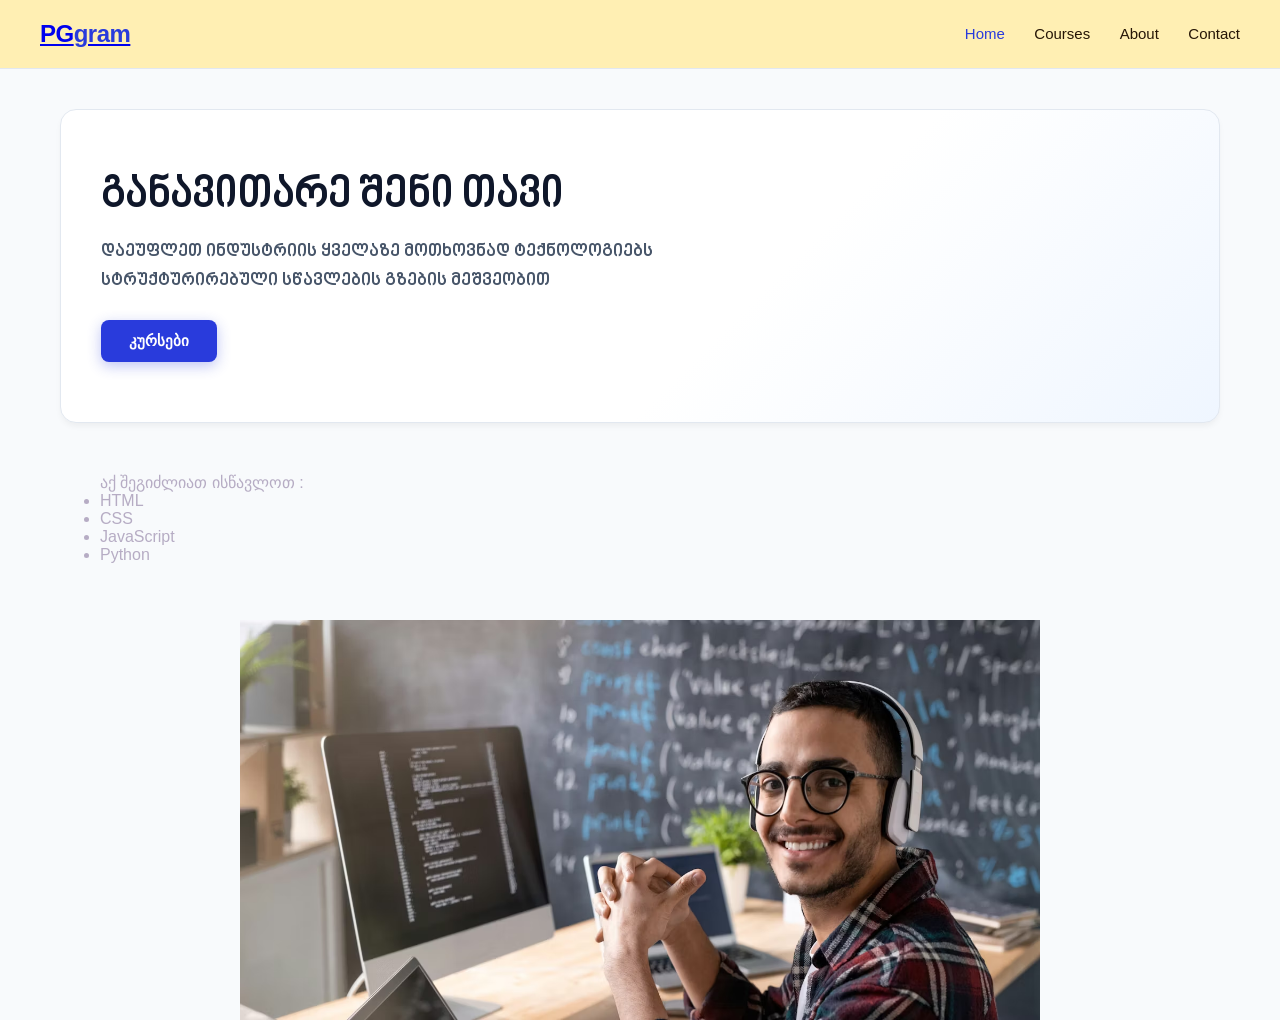
<file: index.html>
<!DOCTYPE html>
<html lang="en">
<head>
    <meta charset="UTF-8" />
    <meta name="viewport" content="width=device-width, initial-scale=1.0"/>
    <title>PG COURSE</title>
    <link rel="stylesheet" href="style.css">
</head>
<body>

    <div class="body">
        <header class="site-header">
            <div class="nav-container">
                <div class="logo-text"><a href="index.html">PG<span>gram</span></a></div>
                <nav class="nav-links">
                    <a href="index.html" class="active">Home</a>
                    <a href="https://www.coursera.org/courses?query=programming&utm_medium=sem&utm_source=gg&utm_campaign=b2c_emea_x_multi_ftcof_career-academy_cx_dr_bau_gg_pmax_gc_s2_en_m_hyb_23-12_desktop&campaignid=20882109092&adgroupid=&device=c&keyword=&matchtype=&network=x&devicemodel=&creativeid=&assetgroupid=6490048513&targetid=&extensionid=&placement=&gad_source=1&gad_campaignid=20875558740&gbraid=0AAAAADdKX6Y16qXkcDxT6LE8yp-BayHdO&gclid=Cj0KCQjwrZTRBhDSARIsAHidYfcS4tpmsenqZTJqRYiLjMP_hH_82NUGd8fQj7g3aiu6tjrvbZgg12gaAqimEALw_wcB" target="_blank">Courses</a>
                    <a href="about.html">About</a>
                    <a href="contact.html">Contact</a>
                </nav>
            </div>
        </header>

        
        <div class="main-container">
            
            
            <section class="hero-section">
                <div class="hero-content">
                    <h1 class="satauri">განავითარე შენი თავი</h1>
                    <p class="qvesatauri">დაეუფლეთ ინდუსტრიის ყველაზე მოთხოვნად ტექნოლოგიებს სტრუქტურირებული სწავლების გზების მეშვეობით</p>
                    <a href="explore.html" class="cta-button">კურსები</a>
                </div>
            </section>
<ul> აქ შეგიძლიათ ისწავლოთ :
    <li>HTML</li>
    <li>CSS</li>
    <li>JavaScript</li>
    <li>Python</li>
</ul>
    </div>
<center>
<div class="simple">
    <img src="suratebi/foto1.png" alt="Slide 1">
</div> 
</center>

</body>
</html>
</file>
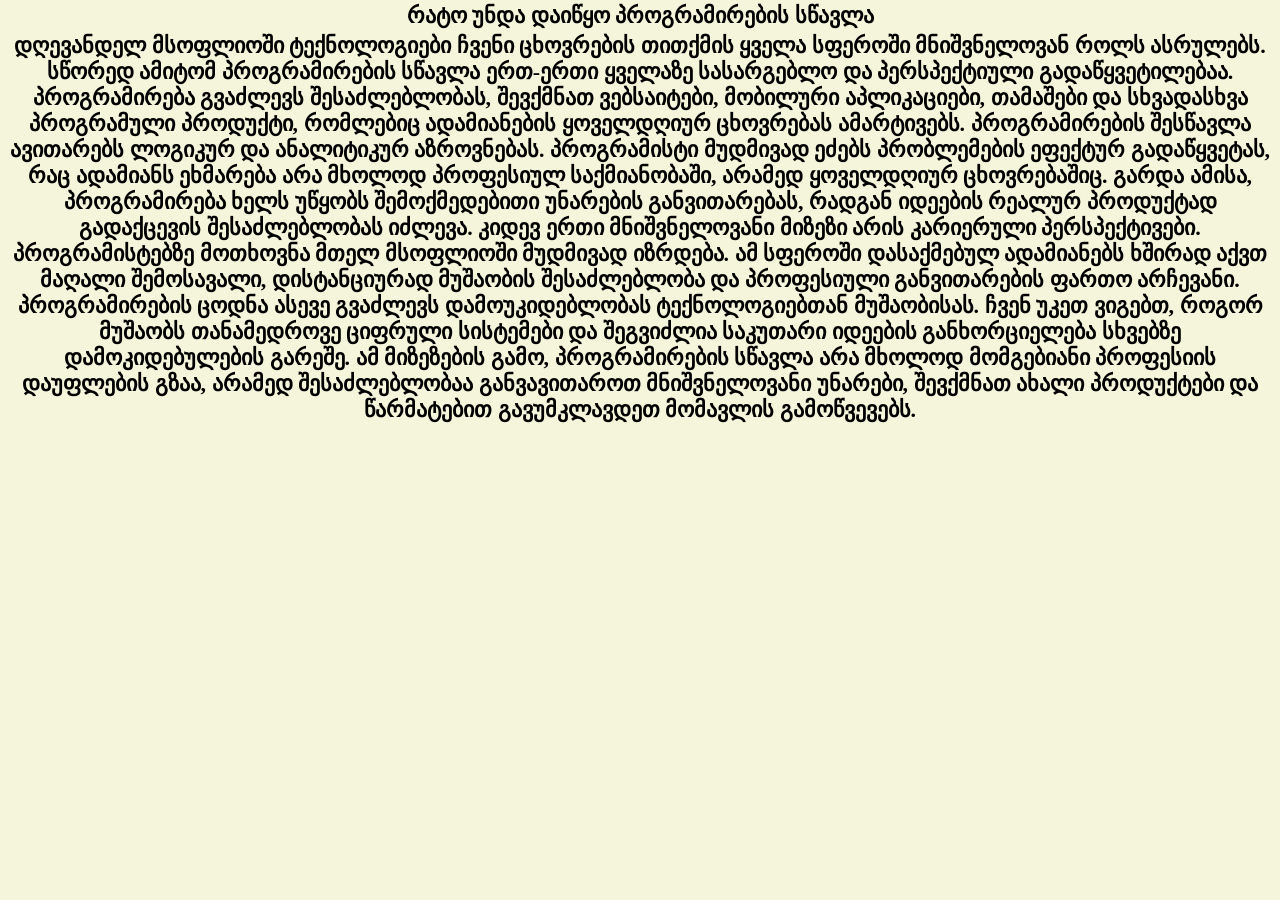
<file: about.html>
<!DOCTYPE html>
<html lang="en">
<head>
    <meta charset="UTF-8" />
    <meta name="viewport" content="width=device-width, initial-scale=1.0"/>
    <title>ABOUT</title>
    <link rel="stylesheet" href="style.css">
</head>
<body style="background-color: beige;" >
    <div class="about">
        <table>
<tr>    
    <th>რატო უნდა დაიწყო პროგრამირების სწავლა</th>  
</tr>
<tr>
    <th>
დღევანდელ მსოფლიოში ტექნოლოგიები ჩვენი ცხოვრების თითქმის ყველა სფეროში მნიშვნელოვან როლს ასრულებს. სწორედ ამიტომ პროგრამირების სწავლა ერთ-ერთი ყველაზე სასარგებლო და პერსპექტიული გადაწყვეტილებაა. პროგრამირება გვაძლევს შესაძლებლობას, შევქმნათ ვებსაიტები, მობილური აპლიკაციები, თამაშები და სხვადასხვა პროგრამული პროდუქტი, რომლებიც ადამიანების ყოველდღიურ ცხოვრებას ამარტივებს.

პროგრამირების შესწავლა ავითარებს ლოგიკურ და ანალიტიკურ აზროვნებას. პროგრამისტი მუდმივად ეძებს პრობლემების ეფექტურ გადაწყვეტას, რაც ადამიანს ეხმარება არა მხოლოდ პროფესიულ საქმიანობაში, არამედ ყოველდღიურ ცხოვრებაშიც. გარდა ამისა, პროგრამირება ხელს უწყობს შემოქმედებითი უნარების განვითარებას, რადგან იდეების რეალურ პროდუქტად გადაქცევის შესაძლებლობას იძლევა.

კიდევ ერთი მნიშვნელოვანი მიზეზი არის კარიერული პერსპექტივები. პროგრამისტებზე მოთხოვნა მთელ მსოფლიოში მუდმივად იზრდება. ამ სფეროში დასაქმებულ ადამიანებს ხშირად აქვთ მაღალი შემოსავალი, დისტანციურად მუშაობის შესაძლებლობა და პროფესიული განვითარების ფართო არჩევანი.

პროგრამირების ცოდნა ასევე გვაძლევს დამოუკიდებლობას ტექნოლოგიებთან მუშაობისას. ჩვენ უკეთ ვიგებთ, როგორ მუშაობს თანამედროვე ციფრული სისტემები და შეგვიძლია საკუთარი იდეების განხორციელება სხვებზე დამოკიდებულების გარეშე.

ამ მიზეზების გამო, პროგრამირების სწავლა არა მხოლოდ მომგებიანი პროფესიის დაუფლების გზაა, არამედ შესაძლებლობაა განვავითაროთ მნიშვნელოვანი უნარები, შევქმნათ ახალი პროდუქტები და წარმატებით გავუმკლავდეთ მომავლის გამოწვევებს.
  </th> 
 </tr>
 </table>
    </div>


</body>
</html>
</file>
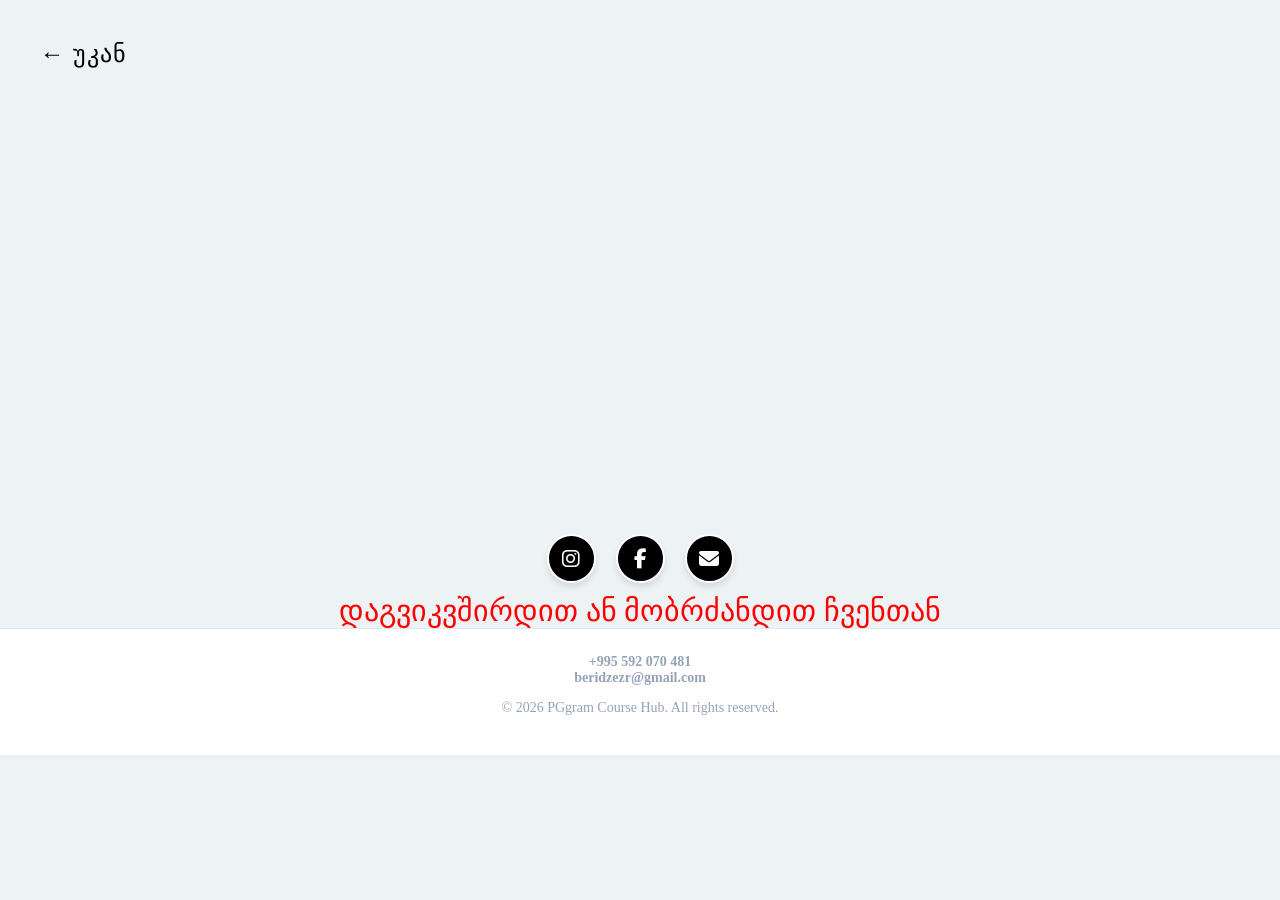
<file: contact.html>
<!DOCTYPE html>
<html lang="en">
    <head>
    <meta charset="UTF-8" />
    <meta name="viewport" content="width=device-width, initial-scale=1.0"/>
    <title>Contact</title>
    <link rel="stylesheet" href="style.css">

</head>
<body style="background-color: #edf2f4;" >
<a href="index.html" class="bckbutton" style="color: black;">
            ← უკან
</a>
<center>
<iframe class="map"
            src="https://www.google.com/maps/embed?pb=!1m18!1m12!1m3!1d372.6021991142938!2d41.68556453998245!3d41.65968294389525!2m3!1f0!2f0!3f0!3m2!1i1024!2i768!4f13.1!3m3!1m2!1s0x406787d99d4ea94f%3A0x1d35df4d9efd554c!2zMjBiIOGDkuGDoOGDmOGDqOGDkOGDqOGDleGDmOGDmuGDmOGDoSDhg6Xhg6Phg6nhg5AsIEJhdHVtaQ!5e0!3m2!1sen!2sge!4v1781057428606!5m2!1sen!2sge"
            width="600" 
            height="450" 
            style="border:0;" 
            allowfullscreen="" 
            loading="lazy" 
            referrerpolicy="no-referrer-when-downgrade">
</iframe>
</center>
<link rel="stylesheet" href="https://cdnjs.cloudflare.com/ajax/libs/font-awesome/6.5.1/css/all.min.css">

<div class="black-white-socials">
  <a href="https://instagram.com/თქვენი_გვერდი" target="_blank" class="bw-btn">
    <i class="fab fa-instagram"></i>
  </a>
  
  <a href="https://facebook.com/თქვენი_გვერდი" target="_blank" class="bw-btn">
    <i class="fab fa-facebook-f"></i>
  </a>
  
  <a href="mailto:თქვენი_მეილი@gmail.com" class="bw-btn">
    <i class="fas fa-envelope"></i>
  </a>
</div>
<div style="font-size: 30px; text-align: center;color: red;font-family:kvadro,impact;">დაგვიკვშირდით ან მობრძანდით ჩვენთან</div>

        <footer class="site-footer">
            <b>+995 592 070 481</b>
            <br>
            <b>beridzezr@gmail.com</b>
            <p>&copy; 2026 PGgram Course Hub. All rights reserved.</p>
        </footer>
</body>
</html>
</file>
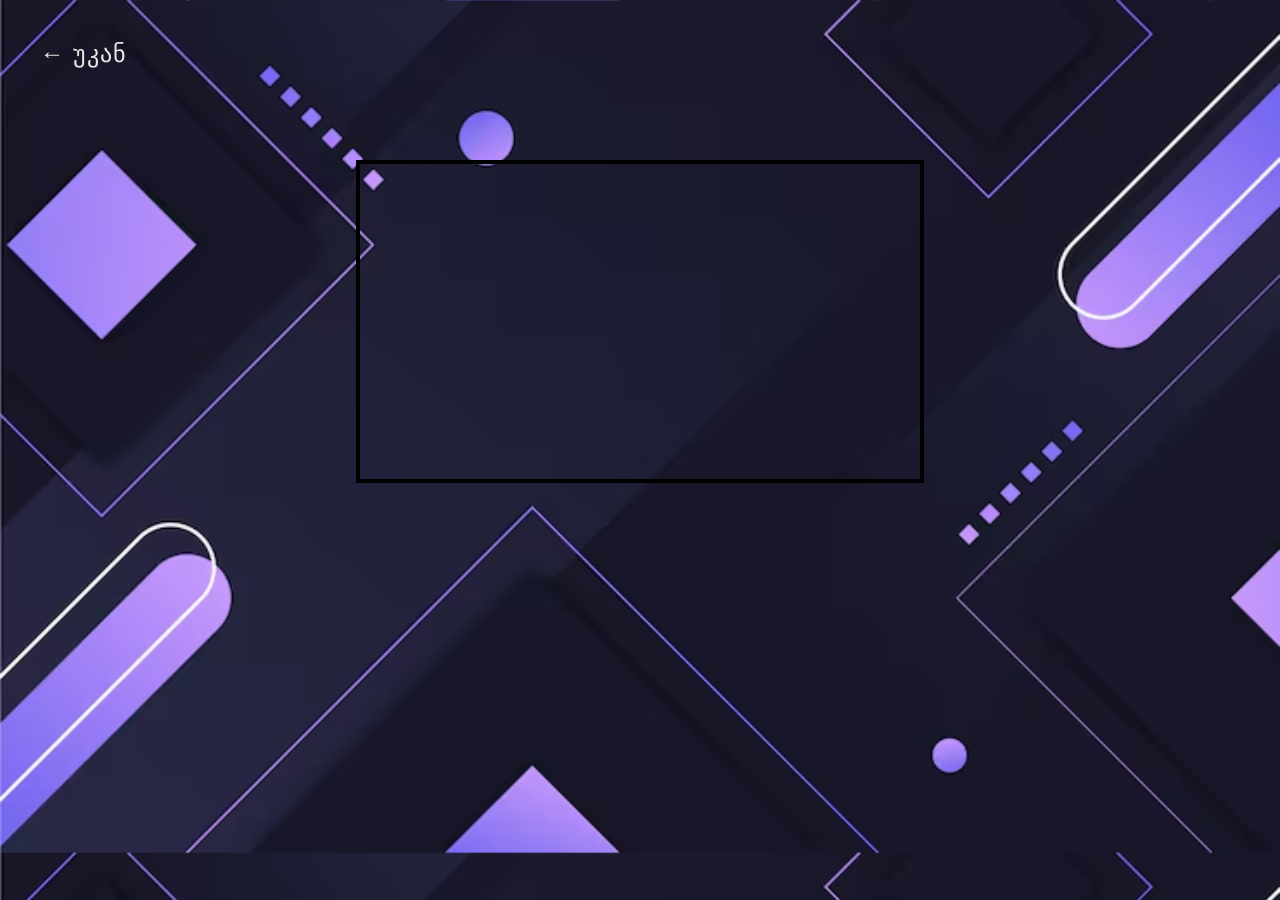
<file: css.html>
<!DOCTYPE html>
<html lang="en">
<head>
    <meta charset="UTF-8" />
    <meta name="viewport" content="width=device-width, initial-scale=1.0"/>
    <title>CSS</title>
    <link rel="stylesheet" href="style.css">
</head>
<body style="background-image: url(suratebi/html.avif);
background-size:cover 
;">
<a href="explore.html" class="bckbutton">
            ← უკან
        </a>
<center>
<iframe class="css"
width="560"
height="315" 
src="https://www.youtube.com/embed/wRNinF7YQqQ?si=3H3Vm_y_FJhRM7Nq" 
title="YouTube video player" 
frameborder="0" 
allow="accelerometer; autoplay; clipboard-write; encrypted-media; gyroscope; picture-in-picture; web-share" 
referrerpolicy="strict-origin-when-cross-origin" 
allowfullscreen></iframe>
</center>
    </body>
    </html>
</file>
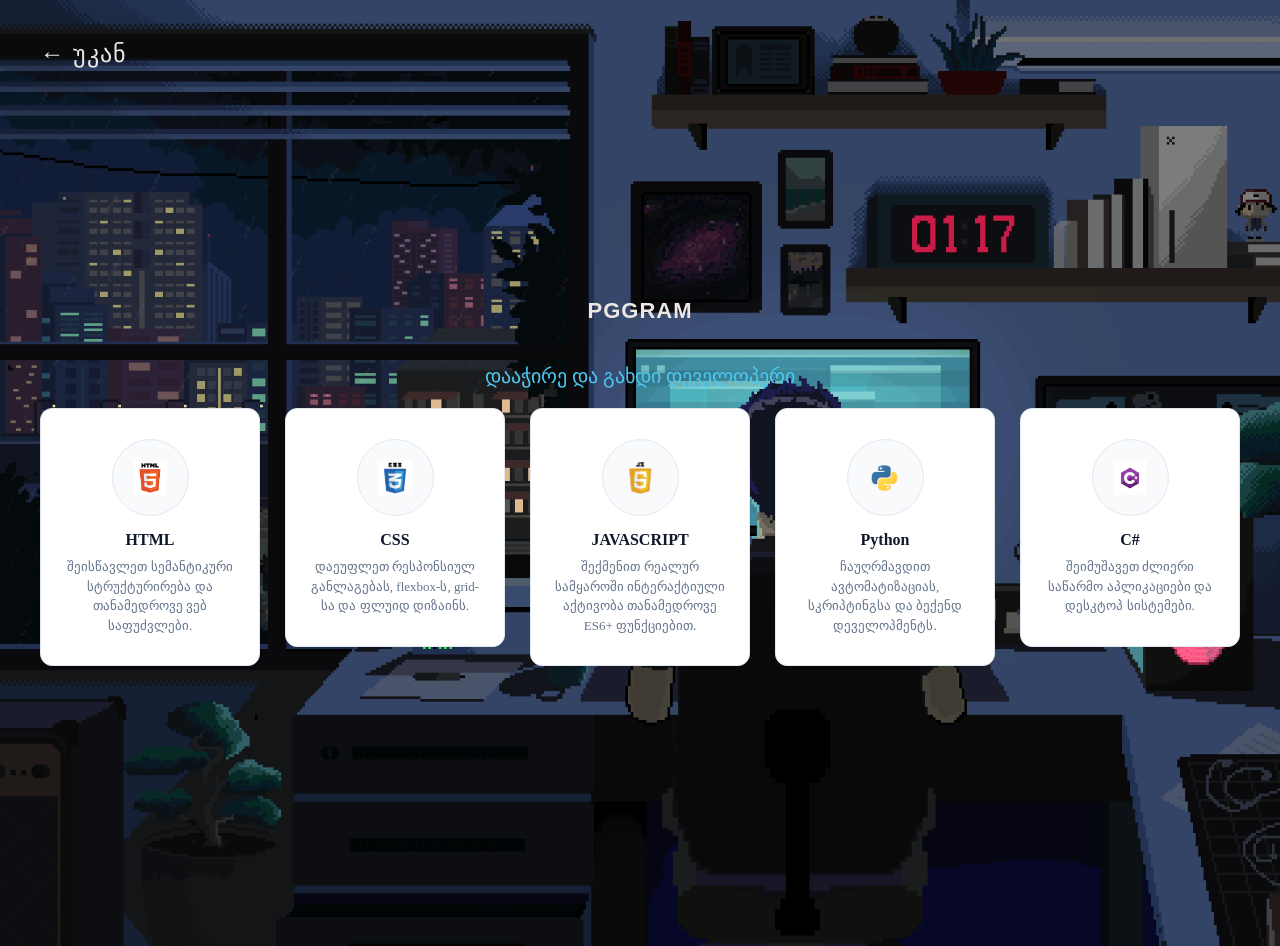
<file: explore.html>
<!DOCTYPE html>
<html lang="en">
<head>
    <meta charset="UTF-8" />
    <meta name="viewport" content="width=device-width, initial-scale=1.0"/>
    <link rel="stylesheet" href="style.css">
    <title>კურსები</title>
</head>
<body>

    <section class="features-section">
        
       
        <a href="index.html" class="bckbutton">
            ← უკან
        </a>
        
        <h2 class="section-title">PGgram</h2>
        <h3 class="qvess">დააჭირე და გახდი დეველოპერი</h3>
        
        <div class="logoebi">
            
           
            <a href="htm.html" style="text-decoration: none; color: inherit; display: block;">
                <div class="icon-card">
                    <div class="icon"><img src="suratebi/html5.png" alt="HTML5"></div>
                    <h3>HTML</h3>
                    <p>შეისწავლეთ სემანტიკური სტრუქტურირება და თანამედროვე ვებ საფუძვლები.</p>
                </div>
            </a>

           
            <a href="css.html"  style="text-decoration: none; color: inherit; display: block;">
                <div class="icon-card">
                    <div class="icon"><img src="suratebi/css3.png" alt="CSS3"></div>
                    <h3>CSS</h3>
                    <p>დაეუფლეთ რესპონსიულ განლაგებას, flexbox-ს, grid-სა და ფლუიდ დიზაინს.</p>
                </div>
            </a>

           
            <a href="js.html" style="text-decoration: none; color: inherit; display: block;">
                <div class="icon-card">
                    <div class="icon"><img src="suratebi/js.png" alt="JavaScript"></div>
                    <h3>JAVASCRIPT</h3>
                    <p>შექმენით რეალურ სამყაროში ინტერაქტიული აქტივობა თანამედროვე ES6+ ფუნქციებით.</p>
                </div>
            </a>

            
            <a href="python.html" style="text-decoration: none; color: inherit; display: block;">
                <div class="icon-card">
                    <div class="icon"><img src="suratebi/python.png" alt="Python"></div>
                    <h3>Python</h3>
                    <p>ჩაუღრმავდით ავტომატიზაციას, სკრიპტინგსა და ბექენდ დეველოპმენტს.</p>
                </div>
            </a>

           
            <a href="c#.html"style="text-decoration: none; color: inherit; display: block;">
                <div class="icon-card">
                    <div class="icon"><img src="suratebi/csharp.png" alt="C#"></div>
                    <h3>C#</h3>
                    <p>შეიმუშავეთ ძლიერი საწარმო აპლიკაციები და დესკტოპ სისტემები.</p>
                </div>
            </a>
            
        </div>
    </section>

</body>
</html>
</file>
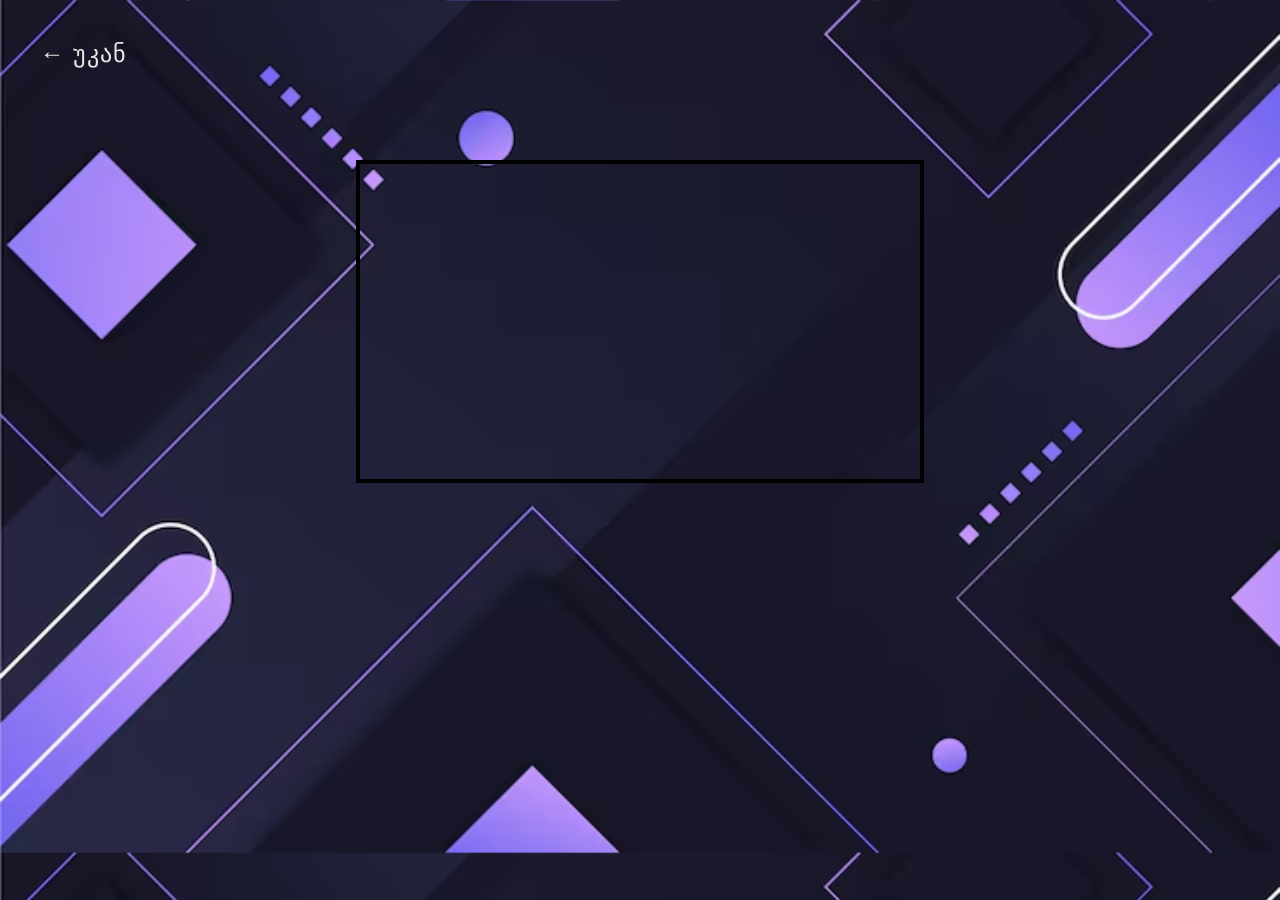
<file: htm.html>
<!DOCTYPE html>
<html lang="en">
<head>
    <meta charset="UTF-8" />
    <meta name="viewport" content="width=device-width, initial-scale=1.0"/>
    <title>HTML</title>
    <link rel="stylesheet" href="style.css">
</head>
<body style="background-image: url(suratebi/html.avif);
background-size:cover 
;">
<a href="explore.html" class="bckbutton">
            ← უკან
        </a>
<center>
<iframe class="html"
    width="560" 
    height="315" 
    src="https://www.youtube.com/embed/HD13eq_Pmp8?si=EmT0eoX8v6S9ROuH" 
    title="YouTube video player" 
    frameborder="0" 
    allow="accelerometer; autoplay; clipboard-write; encrypted-media; gyroscope; picture-in-picture; web-share" 
    referrerpolicy="strict-origin-when-cross-origin" 
    allowfullscreen>
</iframe>
</center>
    </body>
    </html>
</file>
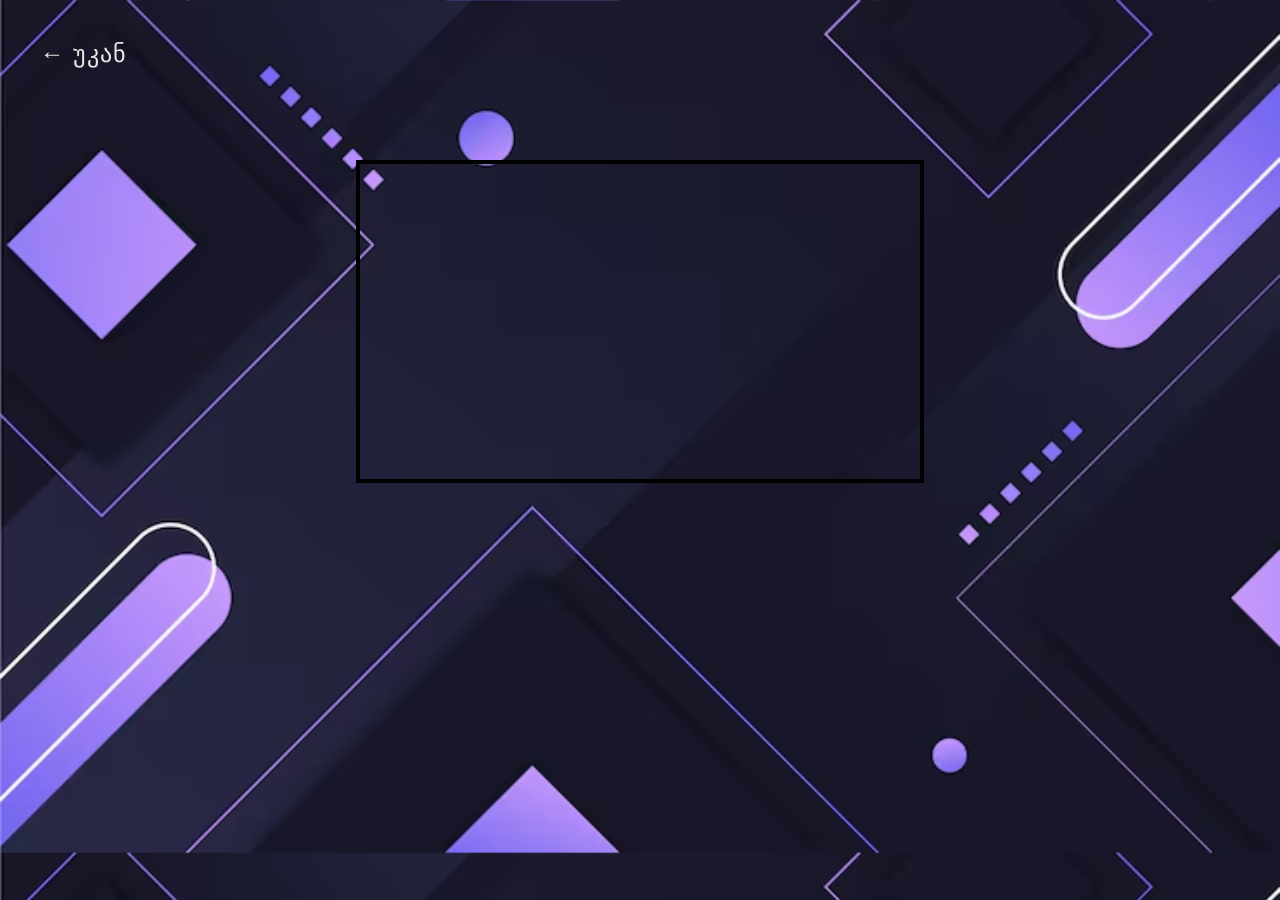
<file: js.html>
<!DOCTYPE html>
<html lang="en">
<head>
    <meta charset="UTF-8" />
    <meta name="viewport" content="width=device-width, initial-scale=1.0"/>
    <title>JavaScript</title>
    <link rel="stylesheet" href="style.css">
</head>
<body style="background-image: url(suratebi/html.avif);
background-size:cover ;">
        <a href="explore.html" class="bckbutton">
            ← უკან
        </a>
<center>
<iframe class="js"
width="560" 
height="315" 
src="https://www.youtube.com/embed/lfmg-EJ8gm4?si=IpV63cJb2Nlild3A" 
title="YouTube video player" 
frameborder="0" 
allow="accelerometer; autoplay; clipboard-write; encrypted-media; gyroscope; picture-in-picture; web-share" 
referrerpolicy="strict-origin-when-cross-origin" 
allowfullscreen></iframe>
</center>
    </body>
    </html>
</file>
<file: style.css>
@font-face {
    font-family: 'satauri';
    src: url('../fonts/Pervitina-Dex-FFP.ttf');
    font-weight: bold;
    font-style: normal;
}

@font-face {
    font-family: 'lgzevit';
    src: url('../fonts/Top Secret.ttf');
    font-weight: normal;
    font-style: normal;
}

@font-face {
    font-family: 'qartuli1';
    src: url('../fonts/bpg_nino_mtavruli_bold.ttf');
}
@font-face {
    font-family: 'satauri2';
    src: url(../fonts/LatenzaScript_PERSONAL_USE_ONLY.otf);
}
body {
    margin: 0;
    padding: 0;
    overflow-x: hidden;
    background-color: #f8fafc;/
}


.body {
    min-height: 100vh;
    display: flex;
    flex-direction: column;
    font-family: 'Segoe UI', Tahoma, Geneva, Verdana, sans-serif;
    color: #3155;
}


.main-container {
    flex: 1;
    width: 100%;
    max-width: 1200px;
    margin: 0 auto;
    padding: 40px 20px;
    box-sizing: border-box;
}



.site-header {
    background-color: #ffefb3;
    border-bottom: 1px solid #e2e8f0;
    position: sticky;
    top: 0;
    z-index: 100;
}

.nav-container {
    max-width: 1200px;
    margin: 0 auto;
    display: flex;
    justify-content: space-between;
    align-items: center;
    padding: 20px;
}

.logo-text {
    font-size: 24px;
    font-weight: 800;
    color: #0f172a;
    letter-spacing: -0.5px;
    text-decoration:none;
}

.logo-text span {
    color: #293BDC;
    font-family: Arial, Helvetica, sans-serif;
    text-decoration:none;
}

.nav-links a {
    text-decoration: none;
    color: #261606;
    font-weight: 500;
    margin-left: 25px;
    font-size: 15px;
    transition: color 0.2s ease;
}

.nav-links a:hover, 
.nav-links a.active {
    color: #293BDC;
}

.hero-section {
    background-color: #ffffff;
    border-radius: 16px;
    padding: 60px 40px;
    margin-bottom: 50px;
    border: 1px solid #e2e8f0;
    box-shadow: 0 4px 6px -1px rgba(0, 0, 0, 0.05);
    background-image: linear-gradient(135deg, #ffffff 60%, #eff6ff 100%);
}

.hero-content {
    max-width: 650px;
    text-align: left;
}

.satauri {
    color: #0f172a;
    font-size: 44px;
    line-height: 1.2;
    margin: 0 0 15px 0;
    font-family: 'qartuli1', sans-serif;
    letter-spacing: -1px;
}

.qvesatauri {
    color: #475569;
    font-size: 18px;
    line-height: 1.6;
    margin: 0 0 25px 0;
    font-family: 'qartuli1';
}

.cta-button {
    display: inline-block;
    background-color: #293BDC;
    color: #ffffff;
    padding: 12px 28px;
    border-radius: 8px;
    text-decoration: none;
    font-weight: 600;
    font-size: 15px;
    box-shadow: 0 4px 14px rgba(41, 59, 220, 0.3);
    transition: transform 0.2s ease, background-color 0.2s ease;
}

.cta-button:hover {
    background-color: #1e2cbd;
    transform: translateY(-2px); 
}



.features-section {
    position: relative; 
    text-align: center;
    padding: 280px 40px; 
    box-sizing: border-box;
    background-image: url(suratebi/ukana.gif);
    background-size: cover;

}


.bckbutton {
    position: absolute;
    top: 40px;
    left: 40px;
    color: #ede7e3;
    font-family: kvadro, sans-serif;
    font-size: 24px;
    text-transform: uppercase;
    letter-spacing: 1px;
    text-decoration: none;
    transition: opacity 0.2s ease;
}

.bckbutton:hover {
    opacity: 0.8;
}

.section-title {
    font-family: kvadro, sans-serif;
    font-size: 22px;
    color: #ede7e3;
    margin-bottom: 40px;
    text-transform: uppercase;
    letter-spacing: 1px;
}


.logoebi {
    display: grid;
    grid-template-columns: repeat(auto-fit, minmax(200px, 1fr));
    gap: 25px;
    max-width: 1200px;
    margin: 0 auto;
}


.icon-card {
    background: #ffffff;
    border: 1px solid #e2e8f0;
    border-radius: 12px;
    padding: 30px 20px;
    text-align: center;
    transition: transform 0.3s ease, box-shadow 0.3s ease;
    box-shadow: 0 1px 3px rgba(0,0,0,0.02);
}

.icon-card h3 {
    font-size: 16px;
    color: #0f172a;
    margin: 15px 0 8px 0;
    font-weight: 600;
}

.icon-card p {
    font-size: 13px;
    color: #64748b;
    margin: 0;
    line-height: 1.5;
}


.icon {
    width: 75px;
    height: 75px;
    border-radius: 50%;
    background: #f8fafc;
    margin: 0 auto;
    display: flex;
    justify-content: center;
    align-items: center;
    border: 1px solid #e2e8f0;
    transition: all 0.3s ease;
}

.icon img {
    width: 45%;
    height: auto;
    transition: transform 0.3s ease;
    cursor: pointer;
}


.icon-card:hover {
    transform: translateY(-6px);
    box-shadow: 0 12px 20px -5px rgba(0, 0, 0, 0.08); 
    border-color: #cbd5e1;
    cursor: pointer;
}


.icon-card:hover .icon {
    background-color: #293BDC;
    border-color: #293BDC;
}


.icon-card:hover .icon img {
    transform: scale(1.1);
    filter: brightness(0) invert(1);
}



.site-footer {
    background-color: #ffffff;
    border-top: 1px solid #e2e8f0;
    padding: 25px;
    text-align: center;
    font-size: 14px;
    color: #94a3b8;
}
.qvess{
    font-size: 20px;
    font-weight: lighter;
    color: #4cc9f0;
}
.bckbutton{
     text-decoration: none;
        position: absolute; 
        top: 40px;
        left: 40px;
        color: #ede7e3;
        font-family: kvadro, sans-serif;
        font-size: 24px;
        text-transform: uppercase;
        letter-spacing: 1px;
}
.html{
    margin-top: 160px;
    padding: 0;
    border: 4px solid rgb(0, 0, 0);
}
.css{
    margin-top: 160px;
    padding: 0;
    border: 4px solid rgb(0, 0, 0);
}
.js{
    margin-top: 160px;
    padding: 0;
    border: 4px solid rgb(0, 0, 0);
}
.map{
    height: 40vh;
    margin-top: 160px;
    

}
.black-white-socials {
  display: flex;
  gap: 20px; 
  justify-content: center;
  background: transparent;
  padding: 10px;
}

.bw-btn {
  display: inline-flex;
  align-items: center;
  justify-content: center;
  width: 45px; 
  height: 45px; 
  background-color: #000000; 
  border: 2px solid #ffffff; 
  border-radius: 50%; 
  color: #ffffff;
  text-decoration: none;
  font-size: 20px;
  box-shadow: 0 4px 6px rgba(0, 0, 0, 0.1);
  transition: all 0.3s ease; 
}


.bw-btn:hover {
  transform: translateY(-3px);
  background-color: #222222;
  box-shadow: 0 6px 12px rgba(0, 0, 0, 0.15);
}
.simple {
    display: flex;
    width: 800px;
    max-width: 100%;
    height: 400px;
    border-radius: 12px;
}

.simple img {  
    width: 100%;
    height: 100%;
}

.about{
    font-family: impact;
    font-size: 22px;
}




@media (max-width: 768px) {
   
    .nav-container {
        flex-direction: column;
        gap: 15px;
    }
    .nav-links a {
        margin: 0 12px;
    }
    
    .hero-section {
        padding: 40px 20px;
        text-align: center;
    }
    .hero-content {
        max-width: 100%;
    }
    .satauri {
        font-size: 32px;
    }
    
    .features-section {
        padding: 120px 20px;
    }
  
    .bckbutton {
        top: 20px;
        left: 20px;
    }
}
</file>
